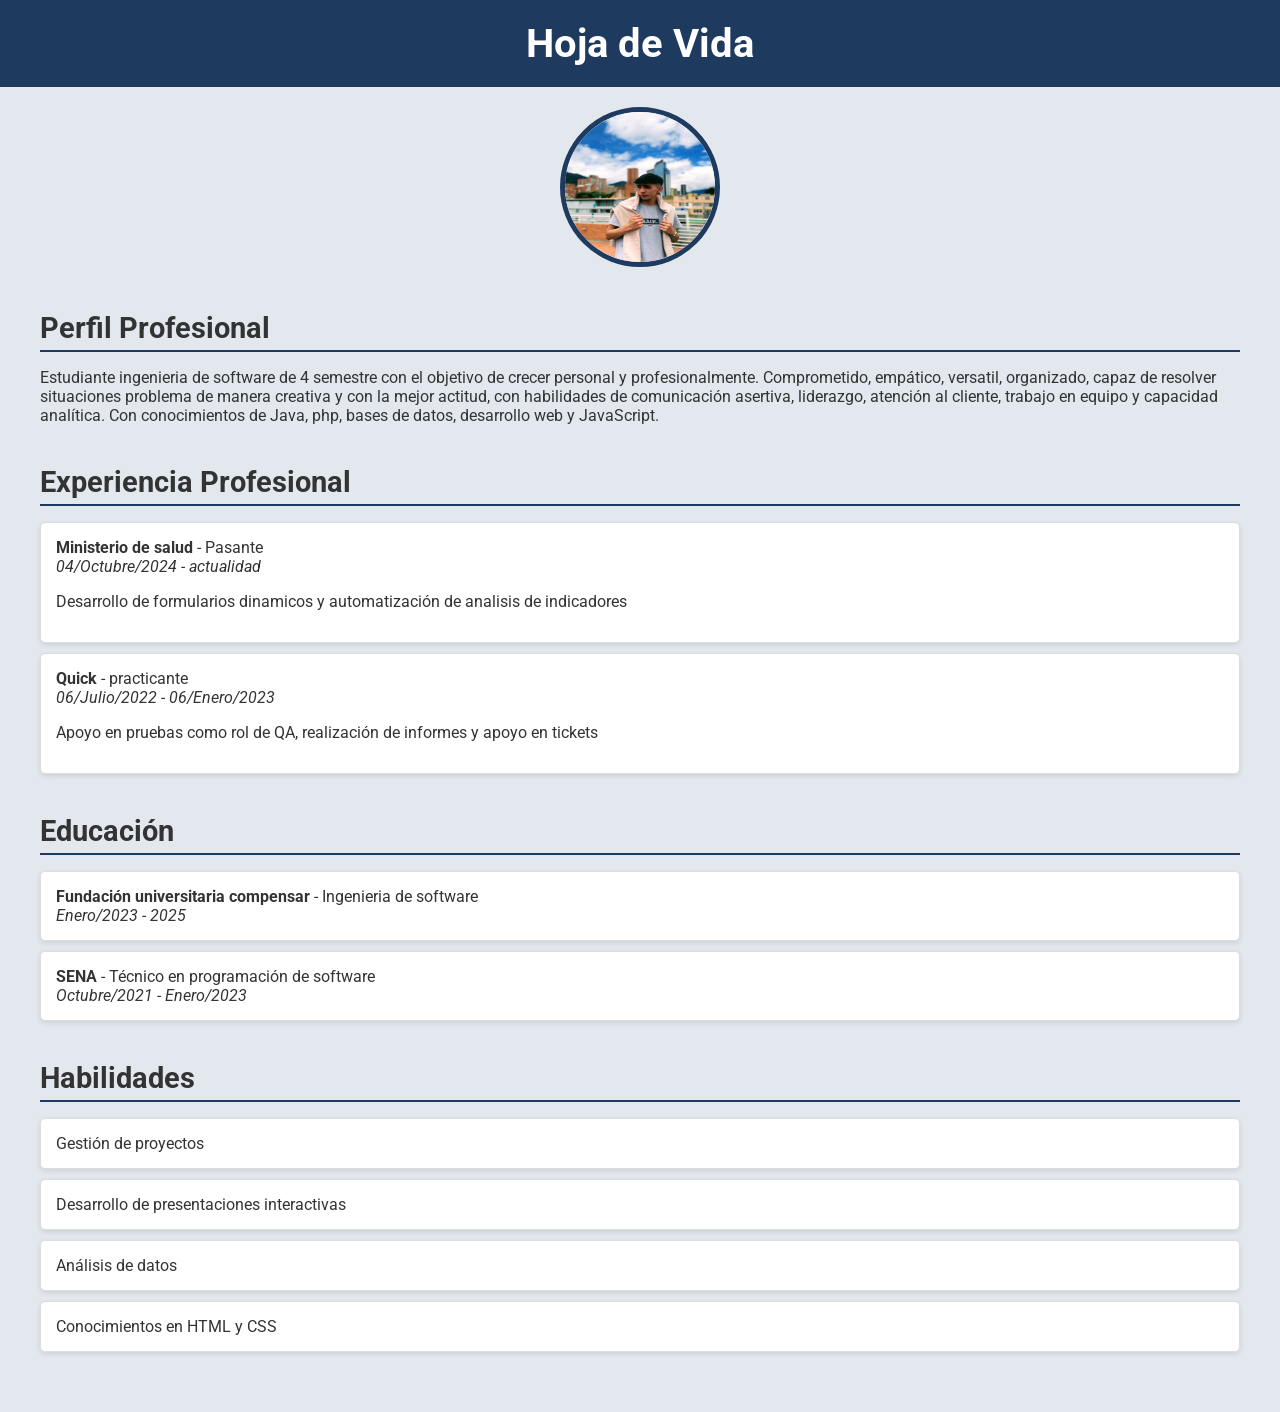
<file: index.html>
<!DOCTYPE html>
<html lang="es">
<head>
    <meta charset="UTF-8">
    <meta name="viewport" content="width=device-width, initial-scale=1.0">
    <title>Hoja de Vida Interactiva</title>
    <link href="https://fonts.googleapis.com/css2?family=Roboto:wght@400;700&display=swap" rel="stylesheet">
    <link rel="stylesheet" href="style.css">
</head>
<body>
    <header>
        <h1>Hoja de Vida</h1>
    </header>

    <div class="profile-pic">
        <img src="IMG_0489~2.jpg" alt="Foto de perfil">
    </div>

    <main>
        <section class="section" id="perfil">
            <h2>Perfil Profesional</h2>
            <p>Estudiante ingenieria de software de 4 semestre con el objetivo de crecer personal y profesionalmente. 
                Comprometido, empático, versatil, organizado, capaz de resolver situaciones problema de manera creativa y 
                con la mejor actitud, con habilidades de comunicación asertiva, liderazgo, atención al cliente, trabajo 
                en equipo y capacidad analítica. Con conocimientos de Java, php, bases de datos, desarrollo web y JavaScript.</p>
        </section>

        <section class="section" id="experiencia">
            <h2>Experiencia Profesional</h2>
            <ul>
                <li>
                    <strong>Ministerio de salud</strong> - Pasante<br>
                    <em>04/Octubre/2024 - actualidad</em><br>
                    <p>Desarrollo de formularios dinamicos y automatización de analisis de indicadores</p>
                </li>
                <li>
                    <strong>Quick</strong> - practicante<br>
                    <em>06/Julio/2022 - 06/Enero/2023</em><br>
                    <p>Apoyo en pruebas como rol de QA, realización de informes y apoyo en tickets</p>
                </li>
            </ul>
        </section>

        <section class="section" id="educacion">
            <h2>Educación</h2>
            <ul>
                <li>
                    <strong>Fundación universitaria compensar</strong> - Ingenieria de software<br>
                    <em>Enero/2023 - 2025</em>
                </li>
                <li>
                    <strong>SENA</strong> - Técnico en programación de software<br>
                    <em>Octubre/2021 - Enero/2023</em>
                </li>
                
            </ul>
        </section>

        <section class="section" id="habilidades">
            <h2>Habilidades</h2>
            <ul>
                <li>Gestión de proyectos</li>
                <li>Desarrollo de presentaciones interactivas</li>
                <li>Análisis de datos</li>
                <li>Conocimientos en HTML y CSS</li>
            </ul>
        </section>
    </main>

   
</body>
</html>
</file>
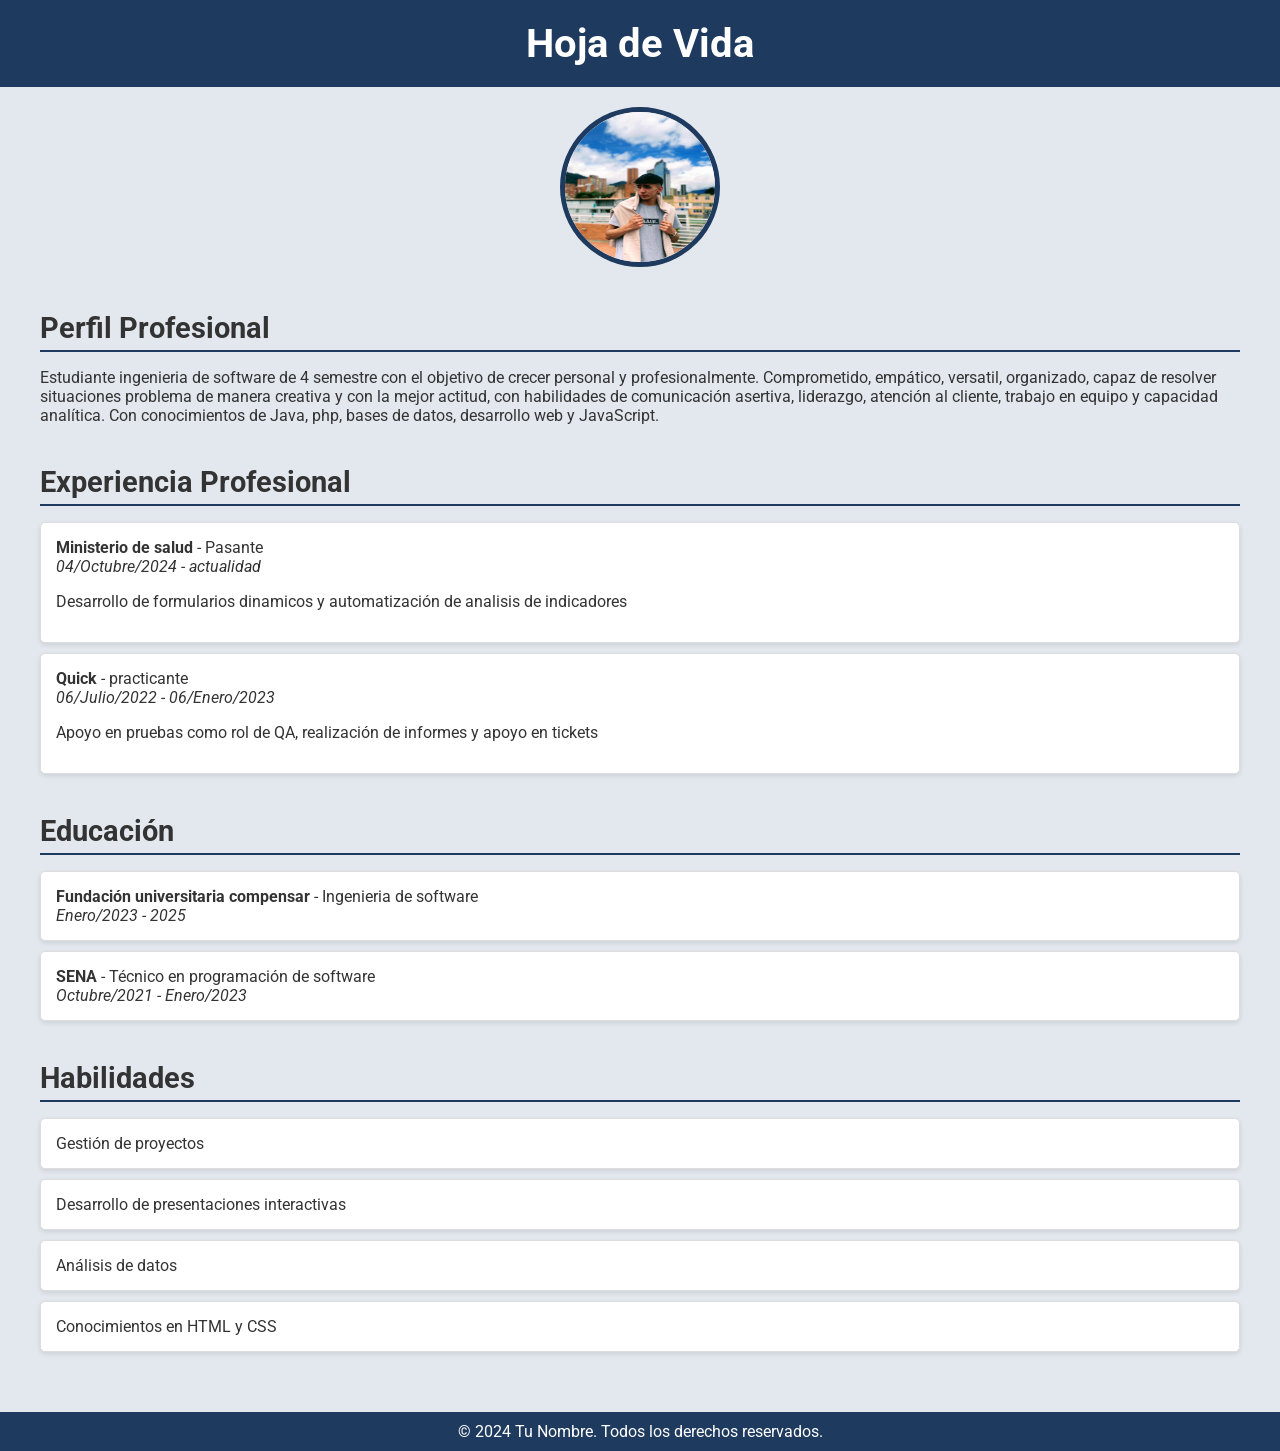
<file: index2.html>
<!DOCTYPE html>
<html lang="es">
<head>
    <meta charset="UTF-8">
    <meta name="viewport" content="width=device-width, initial-scale=1.0">
    <title>Hoja de Vida Interactiva</title>
    <link href="https://fonts.googleapis.com/css2?family=Roboto:wght@400;700&display=swap" rel="stylesheet">
    <link rel="stylesheet" href="style.css">
</head>
<body>
    <header>
        <h1>Hoja de Vida</h1>
    </header>

    <div class="profile-pic">
        <img src="IMG_0489~2.jpg" alt="Foto de perfil">
    </div>

    <main>
        <section class="section" id="perfil">
            <h2>Perfil Profesional</h2>
            <p>Estudiante ingenieria de software de 4 semestre con el objetivo de crecer personal y profesionalmente. 
                Comprometido, empático, versatil, organizado, capaz de resolver situaciones problema de manera creativa y 
                con la mejor actitud, con habilidades de comunicación asertiva, liderazgo, atención al cliente, trabajo 
                en equipo y capacidad analítica. Con conocimientos de Java, php, bases de datos, desarrollo web y JavaScript.</p>
        </section>

        <section class="section" id="experiencia">
            <h2>Experiencia Profesional</h2>
            <ul>
                <li>
                    <strong>Ministerio de salud</strong> - Pasante<br>
                    <em>04/Octubre/2024 - actualidad</em><br>
                    <p>Desarrollo de formularios dinamicos y automatización de analisis de indicadores</p>
                </li>
                <li>
                    <strong>Quick</strong> - practicante<br>
                    <em>06/Julio/2022 - 06/Enero/2023</em><br>
                    <p>Apoyo en pruebas como rol de QA, realización de informes y apoyo en tickets</p>
                </li>
            </ul>
        </section>

        <section class="section" id="educacion">
            <h2>Educación</h2>
            <ul>
                <li>
                    <strong>Fundación universitaria compensar</strong> - Ingenieria de software<br>
                    <em>Enero/2023 - 2025</em>
                </li>
                <li>
                    <strong>SENA</strong> - Técnico en programación de software<br>
                    <em>Octubre/2021 - Enero/2023</em>
                </li>
                
            </ul>
        </section>

        <section class="section" id="habilidades">
            <h2>Habilidades</h2>
            <ul>
                <li>Gestión de proyectos</li>
                <li>Desarrollo de presentaciones interactivas</li>
                <li>Análisis de datos</li>
                <li>Conocimientos en HTML y CSS</li>
            </ul>
        </section>
    </main>

    <footer>
        &copy; 2024 Tu Nombre. Todos los derechos reservados.
    </footer>
</body>
</html>
</file>
<file: style.css>
body {
        font-family: 'Roboto', sans-serif;
        margin: 0;
        padding: 0;
        background-color: #e3e8ef;
        color: #333;
    }

    header {
        background-color: #1e3a5f;
        color: white;
        padding: 20px;
        text-align: center;
        transition: background-color 0.5s ease;
    }

    header:hover {
        background-color: #294a73;
    }

    header h1 {
        margin: 0;
        font-size: 2.5rem;
    }

    .profile-pic {
        display: flex;
        justify-content: center;
        margin-top: 20px;
    }

    .profile-pic img {
        width: 150px;
        height: 150px;
        border-radius: 50%;
        border: 5px solid #1e3a5f;
        transition: transform 0.5s ease, border-color 0.5s ease;
    }

    .profile-pic img:hover {
        transform: scale(1.1);
        border-color: #294a73;
    }

    main {
        padding: 20px;
        max-width: 1200px;
        margin: 0 auto;
    }

    .section {
        margin-bottom: 40px;
    }

    .section h2 {
        border-bottom: 2px solid #1e3a5f;
        padding-bottom: 5px;
        margin-bottom: 15px;
        font-size: 1.8rem;
        transition: color 0.5s ease;
    }

    .section h2:hover {
        color: #294a73;
    }

    .section ul {
        list-style-type: none;
        padding: 0;
    }

    .section ul li {
        background-color: white;
        padding: 15px;
        margin-bottom: 10px;
        border: 1px solid #ddd;
        border-radius: 5px;
        box-shadow: 0 2px 5px rgba(0, 0, 0, 0.1);
        transition: transform 0.2s, box-shadow 0.2s, background-color 0.5s ease;
    }

    .section ul li:hover {
        transform: scale(1.02);
        box-shadow: 0 4px 10px rgba(0, 0, 0, 0.2);
        background-color: #d7e3f5;
    }

    footer {
        text-align: center;
        padding: 10px 0;
        background-color: #1e3a5f;
        color: white;
        transition: background-color 0.5s ease;
    }

    footer:hover {
        background-color: #294a73;
    }
</file>
